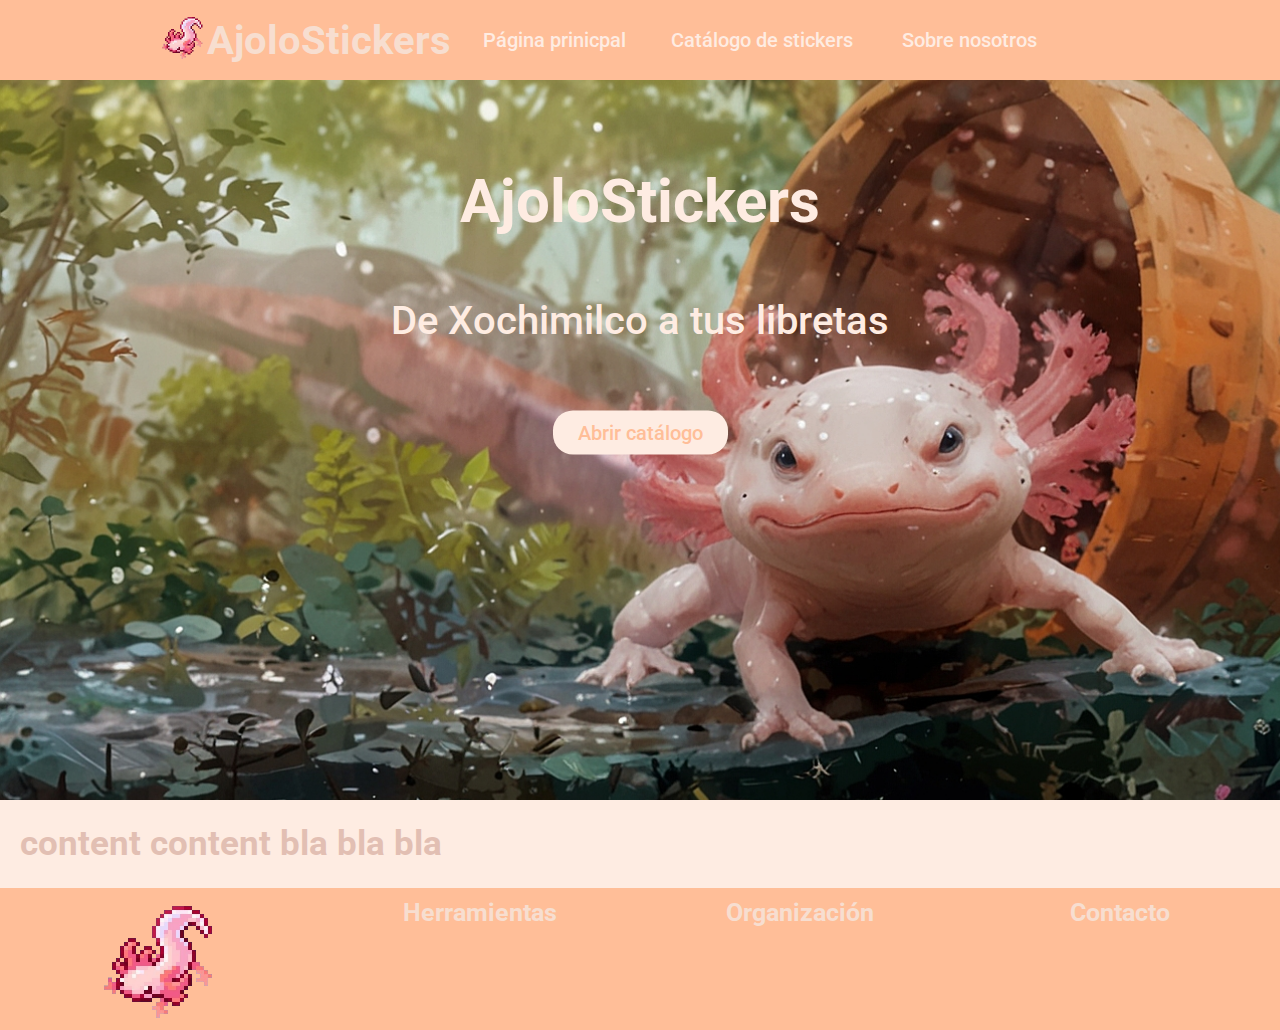
<file: index.html>
<!DOCTYPE html>
<html lang="es">
    <head>
        <meta charset="UTF-8">
        <meta name="viewport" content="width=device-width, initial-scale=1.0">
        <title>AjoloStickers - De Xochimilco a tus libretas</title>
        <link rel="stylesheet" type="text/css" href="styles.css">
        <link rel="icon" type="image/png" href="files/logo/logo2.png">
    </head>
    <body>
        <header class="grid-ninths header-bar">
            <div class="header-logo">
                <img src="files/logo/logo2.png" alt="AjoloStickers logo">
            </div>
            <a href="./index.html"> <div class="header-bar_principal">AjoloStickers</div> </a>
            <a href="./index.html"> <div class="header-bar_secondary" style="grid-column-start: 3; grid-column-end: 4;">Página prinicpal</div> </a>
            <a href="./catalogo.html"> <div class="header-bar_secondary" style="grid-column-start: 4; grid-column-end: 5;">Catálogo de stickers</div> </a>
            <a href="./catalogo.html"> <div class="header-bar_secondary" style="grid-column-start: 5; grid-column-end: 6;">Sobre nosotros</div> </a>
        </header>
        <section id="homepage">
            <div class="hero-image">
                <div class="hero-text">
                    <p>AjoloStickers</p>
                    <p class="hero-secondary">De Xochimilco a tus libretas</p>
                    <a href="./catalogo.html"> <button>Abrir catálogo</button> </a>
                </div>
            </div>
            <div style="margin-left: 20px;">
                <h1>content content bla bla bla</h1>
            </div>
        </section>
        <footer class="grid-fourths footer-bar">
            <div style="grid-column-start: 1; grid-column-end: 2;">
                <div class="footer-logo" style="text-align: center;"><img src="files/logo/logo2.png" alt="AjoloStickers logo"></div>
            </div>
            <div style="grid-column-start: 2; grid-column-end: 3;">
                <div class="footer-bar_principal">Herramientas</div>
            </div>
            <div style="grid-column-start: 3; grid-column-end: 4;">
                <div class="footer-bar_principal">Organización</div>
            </div>
            <div style="grid-column-start: 4; grid-column-end: 5;">
                <div class="footer-bar_principal">Contacto</div>
            </div>
        </footer>
    </body>
</html>
</file>
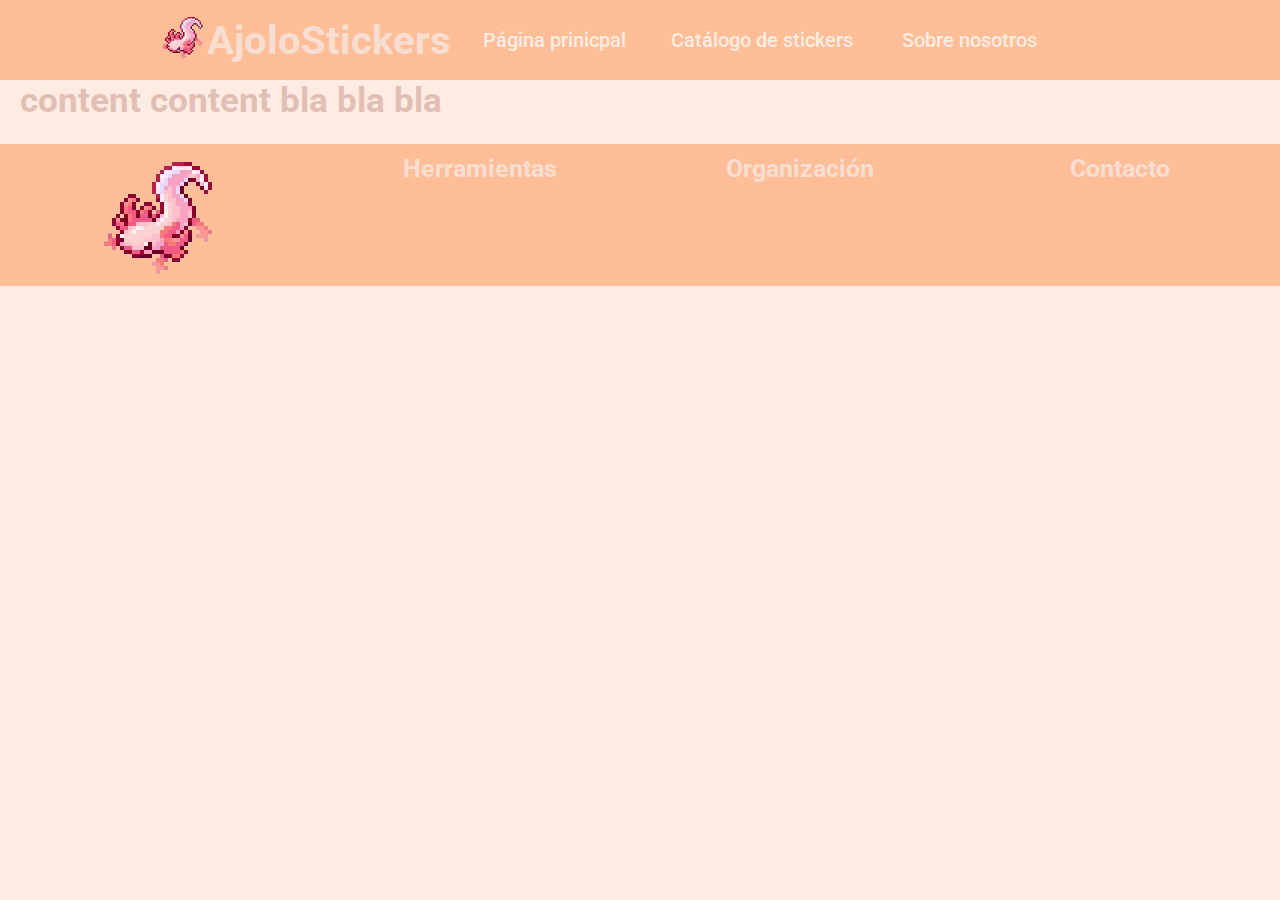
<file: catalogo.html>
<!DOCTYPE html>
<html lang="es">
    <head>
        <meta charset="UTF-8">
        <meta name="viewport" content="width=device-width, initial-scale=1.0">
        <title>AjoloStickers - De Xochimilco a tus libretas</title>
        <link rel="stylesheet" type="text/css" href="styles.css">
        <link rel="icon" type="image/png" href="files/logo/logo2.png">
    </head>
    <body>
        <header class="grid-ninths header-bar">
            <div class="header-logo">
                <img src="files/logo/logo2.png" alt="AjoloStickers logo">
            </div>
            <a href="./index.html"> <div class="header-bar_principal">AjoloStickers</div> </a>
            <a href="./index.html"> <div class="header-bar_secondary" style="grid-column-start: 3; grid-column-end: 4;">Página prinicpal</div> </a>
            <a href="./catalogo.html"> <div class="header-bar_secondary" style="grid-column-start: 4; grid-column-end: 5;">Catálogo de stickers</div> </a>
            <a href="./catalogo.html"> <div class="header-bar_secondary" style="grid-column-start: 5; grid-column-end: 6;">Sobre nosotros</div> </a>
        </header>
        <section id="homepage" style="margin-top: 80px;">
            <div style="margin-left: 20px;">
                <h1>content content bla bla bla</h1>
            </div>
        </section>
        <footer class="grid-fourths footer-bar">
            <div style="grid-column-start: 1; grid-column-end: 2;">
                <div class="footer-logo" style="text-align: center;"><img src="files/logo/logo2.png" alt="AjoloStickers logo"></div>
            </div>
            <div style="grid-column-start: 2; grid-column-end: 3;">
                <div class="footer-bar_principal">Herramientas</div>
            </div>
            <div style="grid-column-start: 3; grid-column-end: 4;">
                <div class="footer-bar_principal">Organización</div>
            </div>
            <div style="grid-column-start: 4; grid-column-end: 5;">
                <div class="footer-bar_principal">Contacto</div>
            </div>
        </footer>
    </body>
</html>
</file>
<file: styles.css>
@import url('https://fonts.googleapis.com/css2?family=Anton&family=Bebas+Neue&family=Jersey+15&family=Roboto:ital,wght@0,100;0,300;0,400;0,500;0,700;0,900;1,100;1,300;1,400;1,500;1,700;1,900&display=swap');

/* color palette:
    #FFBE98
    #FEECE2
    #F7DED0
    #E2BFB3 */

body{
    margin: 0;
    background-color: #FEECE2;
}


.header-bar{
    background-color: #FFBE98;
    height: 80px;
    position: fixed;
    top: 0;
    left: 0;
    width: 100%;
    z-index: 1000
}

.grid-ninths {
    display: grid;
    grid-template-columns: repeat(6, 1fr);
    justify-content: center;
    align-items: center;
}

.header-bar_principal {
    color: #F7DED0;
    font-family: "Roboto", sans-serif;
    font-weight: 700;
    font-style: normal;
    font-size: 40px;
    grid-column-start: 2;
    grid-column-end: 3;
    text-align: center;
}

.header-bar_secondary {
    color: #FEECE2;
    font-family: "Roboto", sans-serif;
    font-weight: 500;
    font-style: normal;
    font-size: 20px;
    text-align: center;
}

.header-logo img{
    width: auto;
    max-height: 3em;
}

.header-logo{
    grid-column-start: 1;
    grid-column-end: 2;
    text-align: right;
}

.header-bar a{
    color: #1E7EC8;
    text-decoration: none;
}

.header-bar a:hover {
    text-decoration: underline #F7DED0;
}

.hero-image{
    background-image: url('files/hero_image/hero1.jpg');
    height: 80vh;
    background-size: cover;
    background-attachment: fixed;
    position: relative;
    padding-top: 80px;
}

.hero-text{
    color: #FEECE2;
    font-family: "Roboto", sans-serif;
    font-weight: 700;
    font-style: normal;
    font-size: 60px;
    text-align: center;
    position: absolute;
    top: 35%;
    left: 50%;
    transform: translate(-50%, -50%);
}

.hero-secondary{
    color: #FEECE2;
    font-family: "Roboto", sans-serif;
    font-weight: 500;
    font-style: normal;
    font-size: 40px;
}

.hero-image button{
    color: #FFBE98;
    background-color: #FEECE2;
    border: none;
    outline: 0;
    display: inline-block;
    padding: 10px 25px;
    font-family: "Roboto", sans-serif;
    font-weight: 500;
    font-style: normal;
    font-size: 20px;
    border-radius: 20px;
}

.hero-image button:hover{
    cursor: pointer;
    color: #FFBE98;
    background-color: #FEECE2;
    border: 2px solid #E2BFB3;
    outline: 0;
    display: inline-block;
    padding: 8px 23px;
    font-family: "Roboto", sans-serif;
    font-weight: 500;
    font-style: normal;
    font-size: 20px;
    border-radius: 20px;
}

.grid-fourths {
    display: grid;
    grid-template-columns: repeat(4, 1fr);
    justify-content: center;
    padding-top: 10px;
    margin-bottom: 0;
    text-align: center;
}

.footer-bar{
    background-color: #FFBE98;
    height: auto;
    width: 100%;
    z-index: 1000;
}

.footer-bar_principal {
    color: #F7DED0;
    font-family: "Roboto", sans-serif;
    font-weight: 700;
    font-style: normal;
    font-size: 25px;
}

.footer-bar_secondary {
    color: #FEECE2;
    font-family: "Roboto", sans-serif;
    font-weight: 500;
    font-style: normal;
    font-size: 20px;
    text-align: center;
}

.footer-logo{
    display: inline;
    text-align: right;
}

.footer-logo img{
    width: auto;
    max-height: 8em;
}

h1 {
    color: #E2BFB3;
    font-family: "Roboto", sans-serif;
    font-weight: 700;
    font-style: normal;
    font-size: 35px;
}

::-webkit-scrollbar {
    width: 0px;
}
</file>
